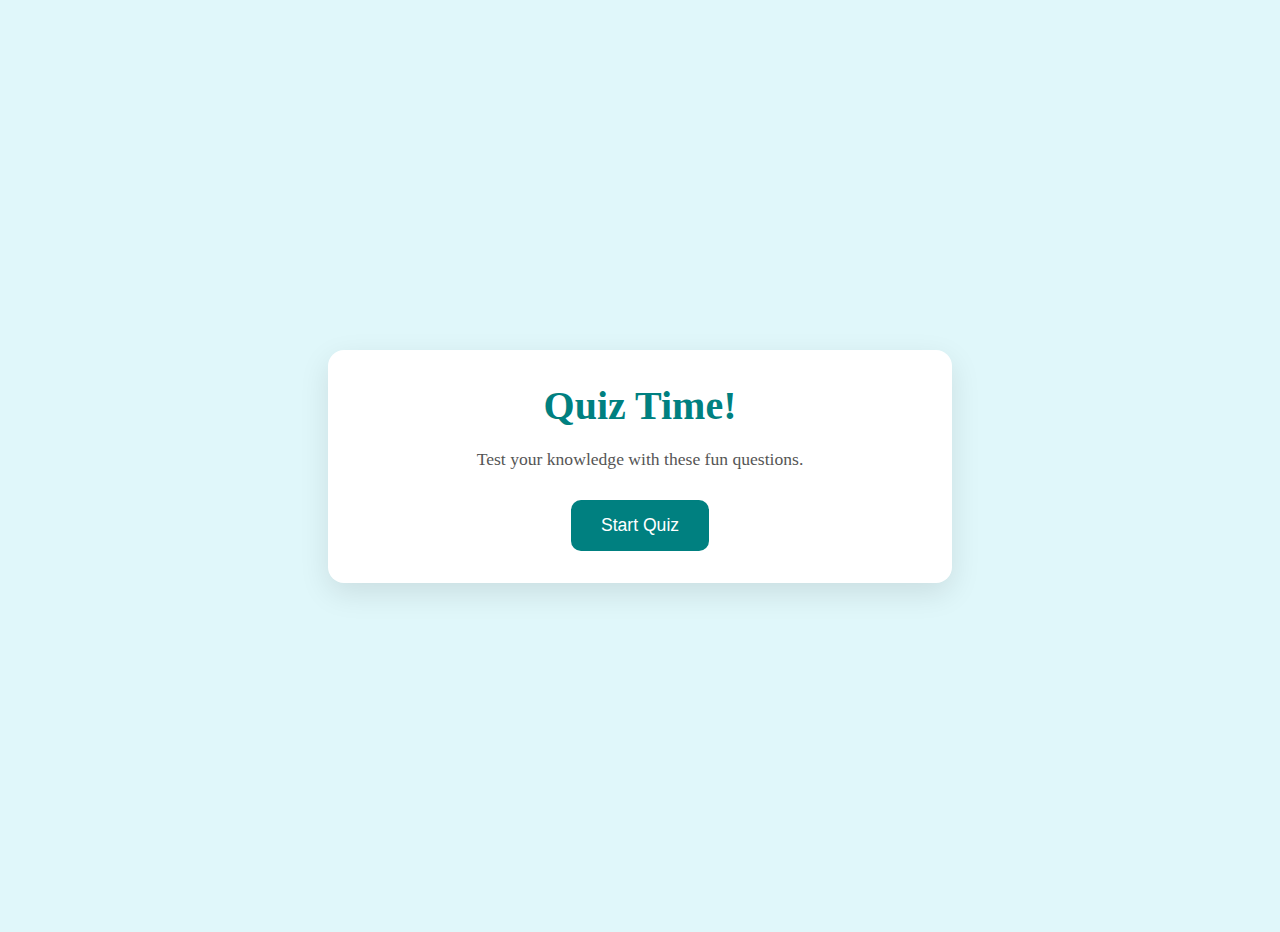
<file: 01_quiz-game/index.html>
<!DOCTYPE html>
<html lang="en">
  <head>
    <meta charset="UTF-8" />
    <meta name="viewport" content="width=device-width, initial-scale=1.0" />
    <title>Quiz Game</title>
    <link rel="stylesheet" href="style.css" />
    <script defer src="script.js"></script>
  </head>
  <body>
    <div class="container">
      <div class="screen active" id="start-screen">
        <h1>Quiz Time!</h1>
        <p>Test your knowledge with these fun questions.</p>
        <button id="start-btn">Start Quiz</button>
      </div>

      <!-- QUIZ SCREEN -->
      <div class="screen" id="quiz-screen">
        <div class="quiz-header">
          <h2 id="question-text">Question goes here</h2>
          <div class="quiz-info">
            <p>
              Question <span id="current-question">1</span> of
              <span id="total-questions">5</span>
            </p>
            <p>Score : <span id="score">0</span></p>
          </div>
        </div>

        <div id="answers-container" class="answers-container"></div>
        
        <!-- New Buttons -->
        <div class="quiz-nav">
          <button id="prev-btn">Previous</button>
          <button id="skip-btn">Skip</button>
          <button id="save-next-btn">Save & Next</button>
        </div>
        
        <div class="progress-bar">
          <div id="progress" class="progress"></div>
        </div>
      </div>

      <!-- RESULT SCREEN -->
      <div id="result-screen" class="screen">
        <h1>Quiz Results</h1>
        <div class="result-info">
          <p>
            You scored <span id="final-score">0</span> out of
            <span id="max-score">5</span>
          </p>
          <div id="result-message">Good job!</div>
        </div>
        <button id="restart-btn">Restart</button>
      </div>
    </div>
  </body>
</html>
</file>
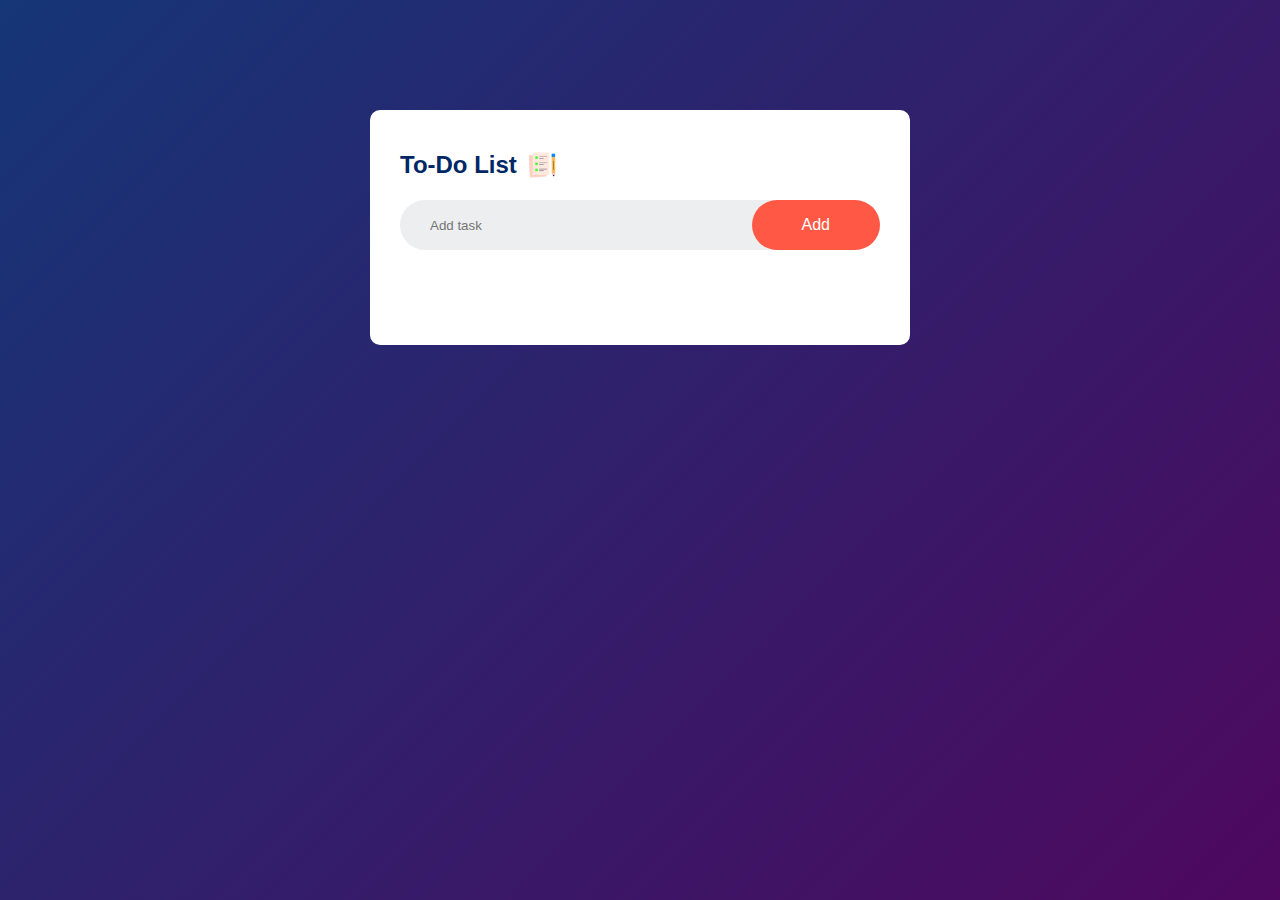
<file: 02_To-Do-List/index.html>
<!DOCTYPE html>
<html lang="en">
<head>
    <meta charset="UTF-8">
    <meta name="viewport" content="width=device-width, initial-scale=1.0">
    <title>To-Do List WebApp</title>
    <link rel="stylesheet" href="style.css">
    <script defer src="script.js"></script>
</head>
<body>
    <div class="container">
        <div class="todo-app">
            <h2>To-Do List <img src="images/icon.png" alt="icon"></h2>
            <div class="row">
                <input type="text" id="input-box" placeholder="Add task">
                <button id="btn">Add</button>
            </div>
            <ul id="list-container">
                <!-- <li class="checked">Task 1</li>
                <li>Task 2</li>
                <li>Task 3</li> -->
            </ul>
        </div>
    </div>
</body>
</html>
</file>
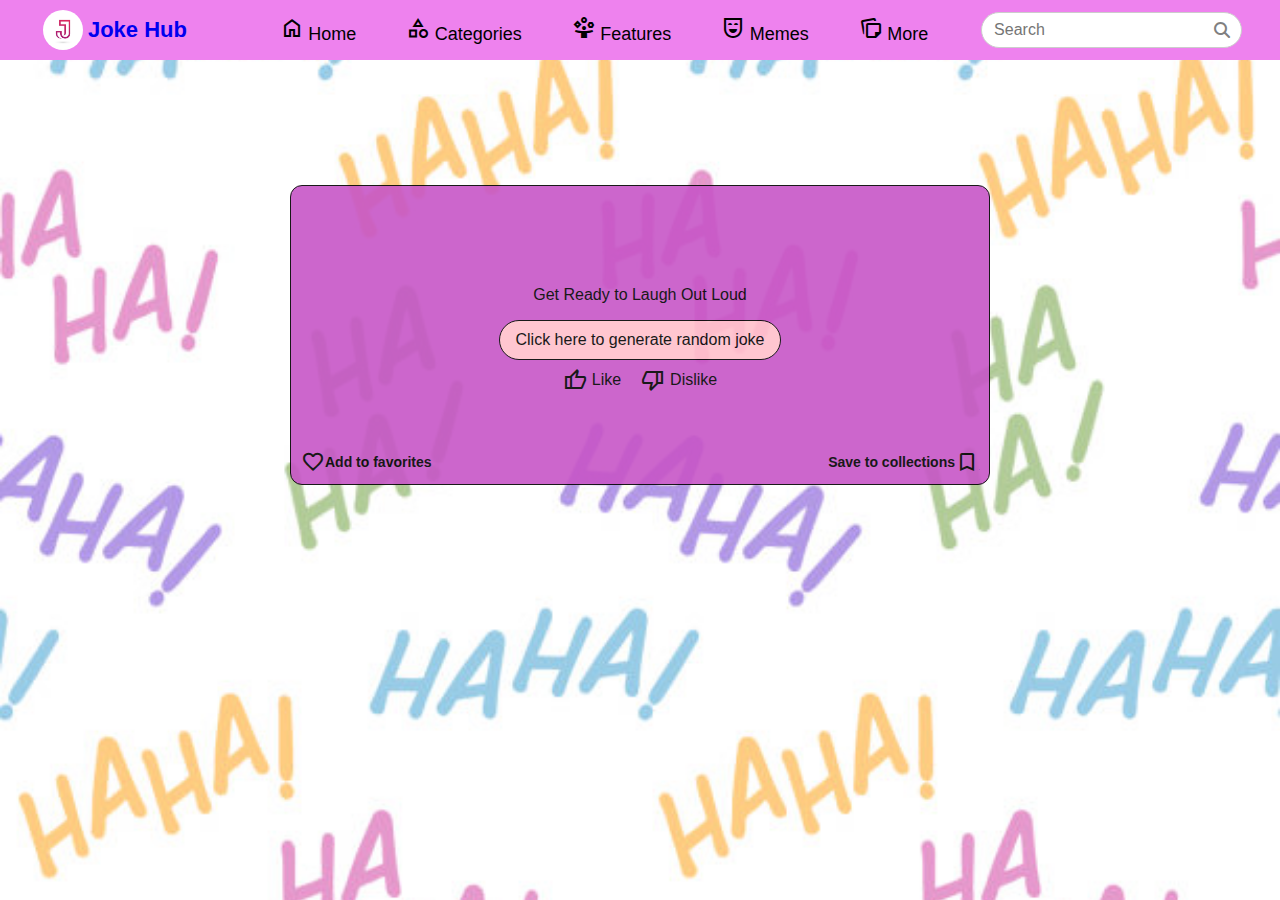
<file: 03_JOKE-Hub/index.html>
<!DOCTYPE html>
<html lang="en">

<head>
  <meta charset="UTF-8" />
  <meta name="viewport" content="width=device-width, initial-scale=1.0" />
  <title>Joke Hub</title>
  <link rel="stylesheet" href="https://cdnjs.cloudflare.com/ajax/libs/font-awesome/6.7.2/css/all.min.css"
    integrity="sha512-Evv84Mr4kqVGRNSgIGL/F/aIDqQb7xQ2vcrdIwxfjThSH8CSR7PBEakCr51Ck+w+/U6swU2Im1vVX0SVk9ABhg=="
    crossorigin="anonymous" referrerpolicy="no-referrer" />
  <link rel="stylesheet" href="style.css" />
  <link rel="stylesheet" href="https://fonts.googleapis.com/css2?family=Material+Symbols+Outlined" />
  <script src="script.js" defer></script>
</head>

<body>
  <header>
    <nav class="navbar">
      <div class="nav-logo">
        <a class="logo" href="#">
          <img src="logo.jpg" alt="Logo" class="logo-img" />
          Joke Hub
        </a>
      </div>
      <div class="nav-bar=items">
        <ul class="nav-items">
          <li class="nav-item">
            <span class="material-symbols-outlined options">home</span>
            <a class="nav-link" href="#">Home</a>
          </li>
          <li class="nav-item">
            <span class="material-symbols-outlined options">category</span>
            <a class="nav-link" href="#">Categories</a>
          </li>
          <li class="nav-item">
            <span class="material-symbols-outlined options">person_play</span>
            <a class="nav-link" href="#">Features</a>
          </li>
          <li class="nav-item">
            <span class="material-symbols-outlined options">comedy_mask</span>
            <a class="nav-link" href="#">Memes</a>
          </li>
          <li class="nav-item">
            <span class="material-symbols-outlined options">note_stack</span>
            <a class="nav-link" href="#">More</a>
          </li>
        </ul>
      </div>
      <div class="search-bar">
        <form>
          <div class="search-container">
            <input class="search" type="search" placeholder="Search" />
            <i class="fa-solid fa-magnifying-glass"></i>
          </div>
        </form>
      </div>
    </nav>
  </header>
  <div class="joke-box">
    <div class="jokes"></div>
    <div class="text">Get Ready to Laugh Out Loud</div>
    <div class="textjoke">Click here to generate random joke</div>
    <!-- Like/Dislike Buttons -->
    <div class="reaction">
      <div class="like">
        <span class="material-symbols-outlined">thumb_up</span>
        <span class="react">Like</span>
      </div>
      <div class="dislike">
        <span class="material-symbols-outlined">thumb_down</span>
        <span class="react">Dislike</span>
      </div>
    </div>

    <!-- Favorites Section -->
    <div class="favorites">
      <span class="material-symbols-outlined">favorite</span>
      <h3>Add to favorites</h3>
      <ul id="favList"></ul>
    </div>
    
    <!-- Save Joke -->
    <div class="saves">
      <span class="material-symbols-outlined">bookmark</span>
      <h3>Save to collections</h3>
      <ul id="saveList"></ul>
    </div>
    
  </div>
  </div>

</body>

</html>
</file>
<file: 01_quiz-game/style.css>
* {
  margin: 0;
  padding: 0;
  box-sizing: border box;
}
body {
  background-color: #E0F7FA;
  display: flex;
  justify-content: center;
  align-items: center;
  min-height: 100vh;
  padding: 1rem;
  color: #263238;
}
.container {
  background-color: white;
  border-radius: 1rem;
  box-shadow: 0 10px 30px rgba(0, 0, 0, 0.1);
  width: 50%;
  max-width: 600%;
  overflow: hidden;
  position: relative;

}

/* SCREENS */
.screen {
  display: none;
  padding: 2rem;
  text-align: center;
}
.screen.active {
  display: block;
}

/* START SCREEN */
#question-text {
  color: #004D40; 
  font-size: 1.5rem;
  font-weight: 600;
  background-color: #E0F2F1; 
  padding: 15px 20px;
  border-left: 6px solid #008080;
  border-radius: 8px;
  margin-bottom: 1.5rem;
  text-align: left;
  line-height: 1.6;
  transition: all 0.3s ease;
}

#start-screen h1 {
  color: #008080;
  margin-bottom: 20px;
  font-size: 2.5rem;
}
#start-screen p {
    margin-bottom: 30px;
    font-size: 1.1rem;
    color: #555;
}
.quiz-header {
  margin-bottom: 2rem;
}
#question-text {
  color: #333;
  font-size: 1.5rem;
  margin-bottom: 1rem;
  line-height: 1.4;
}
.quiz-info p {
  margin: 0;
  white-space: nowrap;
}
.quiz-info {
  display: flex;
  justify-content: space-between;
  color: #666;
  margin-bottom: 10px;
  align-items: center;
}
.quiz-nav{
  display: flex;
  justify-content: space-between;
}
.answers-container {
  display: flex;
  flex-direction: column;
  gap: 15px;
  margin-bottom: 25px;
}
.answer-btn {
  background-color: #E0F2F1;
  color: #004D40;
  border: 2px solid #B2DFDB;
  border-radius: 10px;
  padding: 1 rem;
  cursor: pointer;
  text-align: left;
  transition: all 0.3s ease;
}
.answer-btn.selected {
  background-color: #89d6ce;
  border-color: #00796B;
  color: white;
}
.answer-btn:hover {
  background-color: #eabdc8;
  border-color: #dac0ae;
}
.answer-btn.correct {
  background-color: #abf8ca;
  border-color: #045025;
  color: darkgreen;
}
.answer-btn.incorrect {
  background-color: #f1bfbe;
  border-color: #B71C1C;
  color: darkred;
}
.progress-bar {
  height: 10px;
  background-color: #B2DFDB;
  border-radius: 5px;
  overflow: hidden;
  margin-top: 20px;
}
.progress {
  height: 100%;
  background-color: #008080;
  width: 0%;
  transition: width 0.3s ease;
}

/* REUSLT SCREEN */
#result-screen h1 {
  color: #008080;
  margin-bottom: 30px;
}
.result-info {
  background-color: #f8f0e5;
  border-radius: 10px;
  padding: 20px;
  margin-bottom: 30px;
}
.result-info p {
  font-size: 1.2rem;
  color: #333;
  margin-bottom: 1rem;
}
.result-info p {
  font-size: 1.2rem;
  color: #333;
  margin-bottom: 1rem;
}
#result-message {
  font-size: 1.5rem;
  font-weight: 600;
  color: #008080;
}
button {
  background-color: #008080;
  color: white;
  border: none;
  border-radius: 10px;
  padding: 15px 30px;
  font-size: 1.1rem;
  cursor: pointer;
  transition: background-color 0.3s ease;
  /* min-width: 150px; */
}
button:hover { 
    background-color: #338b7d;
}

/* RESPONSIVE DESIGN */

@media (max-width: 500px){
    .screen{
        padding: 1rem;
    }
    #start-sreen h1{
        font-size: 2rem;
    }
    #question-text{
        font-size: 1.3rem;
    }
    .answer-btn{
        padding: 12px;
    }
    button{
        padding : 12px 25px;
        font-size: 1rem;
    }
}
</file>
<file: 02_To-Do-List/style.css>
*{
    margin: 0;
    padding: 0;
    font-family: 'Poppins', sans-serif;
    box-sizing: border-box;
}
.container{
    width: 100%;
    min-height: 100vh;
    background: linear-gradient(135deg, #153677, #4e085f);
    padding: 10px;
}
.todo-app{
    width: 100%;
    max-width: 540px;
    background: #fff;
    margin: 100px auto 20px;
    padding: 40px 30px 70px;
    border-radius: 10px;
}
.todo-app h2{
    color: #002765;
    display: flex;
    align-items: center;
    margin-bottom: 20px;
}
.todo-app h2 img{
    width: 30px;
    margin-left: 10px;
}
.row{
    display: flex;
    align-items: center;
    justify-content: space-between;
    background: #edeef0;
    border-radius: 30px;
    padding-left: 20px;
    margin-bottom: 25px;
}
input{
    flex: 1;
    border: none;
    outline: none;
    background: transparent;
    padding: 10px;
    font-weight: 14px;
}
button{
    border: none;
    outline: none;
    padding: 16px 50px;
    background: #ff5945;
    color: #fff;
    font-size: 16px;
    cursor: pointer;
    border-radius: 40px;
}
ul li{
    list-style: none;
    font-size: 17px;
    padding: 12px 8px 12px 50px;
    user-select: none;
    cursor: pointer;
    position: relative;
}
ul li::before{
    content: '';
    position: absolute;
    height: 28px;
    width: 28px;
    border-radius: 50%;
    background-image: url(images/unchecked.png);
    background-size: cover;
    background-position: center;
    top: 12px;
    left: 8px;
}
ul li.checked{
    color: #555;
    text-decoration: line-through;
}
ul li.checked::before{
    background-image: url(images/checked.png);
}
ul li span{
    position: absolute;
    right: 0;
    top: 5px;
    width: 40px;
    height: 40px;
    font-size: 22px;
    color: #555;
    line-height: 40px;
    text-align: center;
    border-radius: 50%;
}
ul li span:hover{
    background-color: #edeef0;
}
</file>
<file: 03_JOKE-Hub/style.css>
*{
    margin: 0;
    font-family: Arial;
    box-sizing: border-box;
}
/* Logo */
.logo-img{
    width: 40px;
    height: 40px;
    border-radius: 50%;
    margin: 0 5px;
}
.logo{
    display: flex;
    align-items: center;
    font-size: 22px;
    text-decoration: none;
    font-family: Verdana, Geneva, Tahoma, sans-serif;
    font-weight: bolder;
}
/* Nav bar */
.navbar{
    color: rgb(208, 170, 247);
    height: 60px;
    background-color: violet;
    color: white;
    display: flex;
    align-items: center;
    justify-content: space-evenly;
}

ul{
    display: flex;
}
ul li{
    list-style: none;
    margin: 0 15px;
}
.nav-link{
    font-weight: bold;
    text-decoration: none;
}
.options{
    color: black;
}

/* Search bar */
.search-bar {
  position: relative;
}

.search-container {
  position: relative;  /* parent for absolute positioning */
  width: 100%;
}

.search {
  width: 100%;
  padding: 8px 40px 8px 12px; /* extra right padding for icon */
  border-radius: 25px;
  font-size: 16px;
  border: 1px solid #ccc;
  outline: none;
}

.search-container i {
  position: absolute;
  right: 12px;    /* distance from right */
  top: 50%;
  transform: translateY(-50%);
  color: gray;
  cursor: pointer;
}

/* JOKE BOX */
.joke-box {
  display: flex;
  justify-content: center;
  align-items: center;

  height: 400px;
  width: 700px;
  margin: 125px auto;   /* centers horizontally */
  border: 1px solid black;
  border-radius: 12px;
  opacity: 0.9;
  background-color: rgb(199, 86, 199);
}
.textjoke{
    background-color: pink;
    padding: 10px 15px;
    border-radius: 25px;
    border: 1px solid black;
    opacity: 1;
    cursor: pointer;
}

body {
  margin: 0;
  position: relative;
  min-height: 100vh;
  font-family: Arial, sans-serif;
}

/* Background image overlay */
body::before {
  content: "";
  position: fixed;         /* stays in place */
  top: 0; left: 0;
  width: 100%; height: 100%;
  background: url("haha.jpg") no-repeat center center/cover;
  opacity: 0.5;            /* 50% transparent */
  z-index: -1;             /* behind everything */
}

/* Navbar should stay on top */
.header {
  background: #333;
  color: white;
  padding: 15px;
  position: relative;
  z-index: 1; /* ensures it's above background */
}

/* Content area */
.joke-box {
  padding: 50px;
  position: relative;
  z-index: 1; /* ensures above background too */
}
.joke-box {
  display: flex;
  flex-direction: column;   /* elements ko vertical line me rakhega */
  justify-content: center;  /* vertically center*/
  align-items: center;      /* horizontally center */
  height: 300px;
  text-align: center;
}

.text, 
.textjoke {
  margin: 8px 0;  /* dono ke beech thoda gap */
}

/* Hover effets */
.nav-items {
  display: flex;
  list-style: none;
  gap: 20px;
}

.nav-link {
  position: relative;
  text-decoration: none;
  color: black; /* initial text color */
  font-size: 18px;
  font-weight: 500;
  padding: 5px 0;
  transition: color 0.3s ease-in-out;
}

.nav-link::after {
  content: "";
  position: absolute;
  left: 0;
  bottom: -3px;
  width: 0%;
  height: 2px;
  background-color: rgb(175, 5, 175); /* underline color */
  transition: width 0.3s ease-in-out;
}

.nav-link:hover {
  color: rgb(175, 5, 175); /* text color on hover */
}

.nav-link:hover::after {
  width: 100%; /* underline expands smoothly */
}

/* Loading dots */
.dots {
  display: inline-block;
  font-size: 24px;
  letter-spacing: 3px;
}

.dots span {
  opacity: 0.2;
  animation: blink 1s infinite;
}

.dots span:nth-child(2) {
  animation-delay: 0.2s;
}
.dots span:nth-child(3) {
  animation-delay: 0.4s;
}

@keyframes blink {
  0% { opacity: 0.2; }
  50% { opacity: 1; }
  100% { opacity: 0.2; }
}

.reaction {
  position: relative;   /* fixes it to bottom-left inside joke-box */

  display: flex;        /* aligns children horizontally */
  gap: 20px;
  align-items: center;
}

.like, .dislike, .favorites .saves{
  display: flex;
  align-items: center;
  cursor: pointer;
  gap: 5px;
}

.favorites{
  position: absolute;
  display: flex;
  flex-direction: row;
  bottom: 10px;
  left: 10px;
}
.favorites h3 {
  display: flex;
  align-items: center;
  margin: 0;
  font-size: 14px; /* make it smaller so it fits nicely */
}
.saves{
  position: absolute;
  display: flex;
  flex-direction: row-reverse;
  bottom: 10px;
  right: 10px;
}
.saves h3 {
  display: flex;
  align-items: center;
  margin: 0;
  font-size: 14px; /* make it smaller so it fits nicely */
}
</file>
